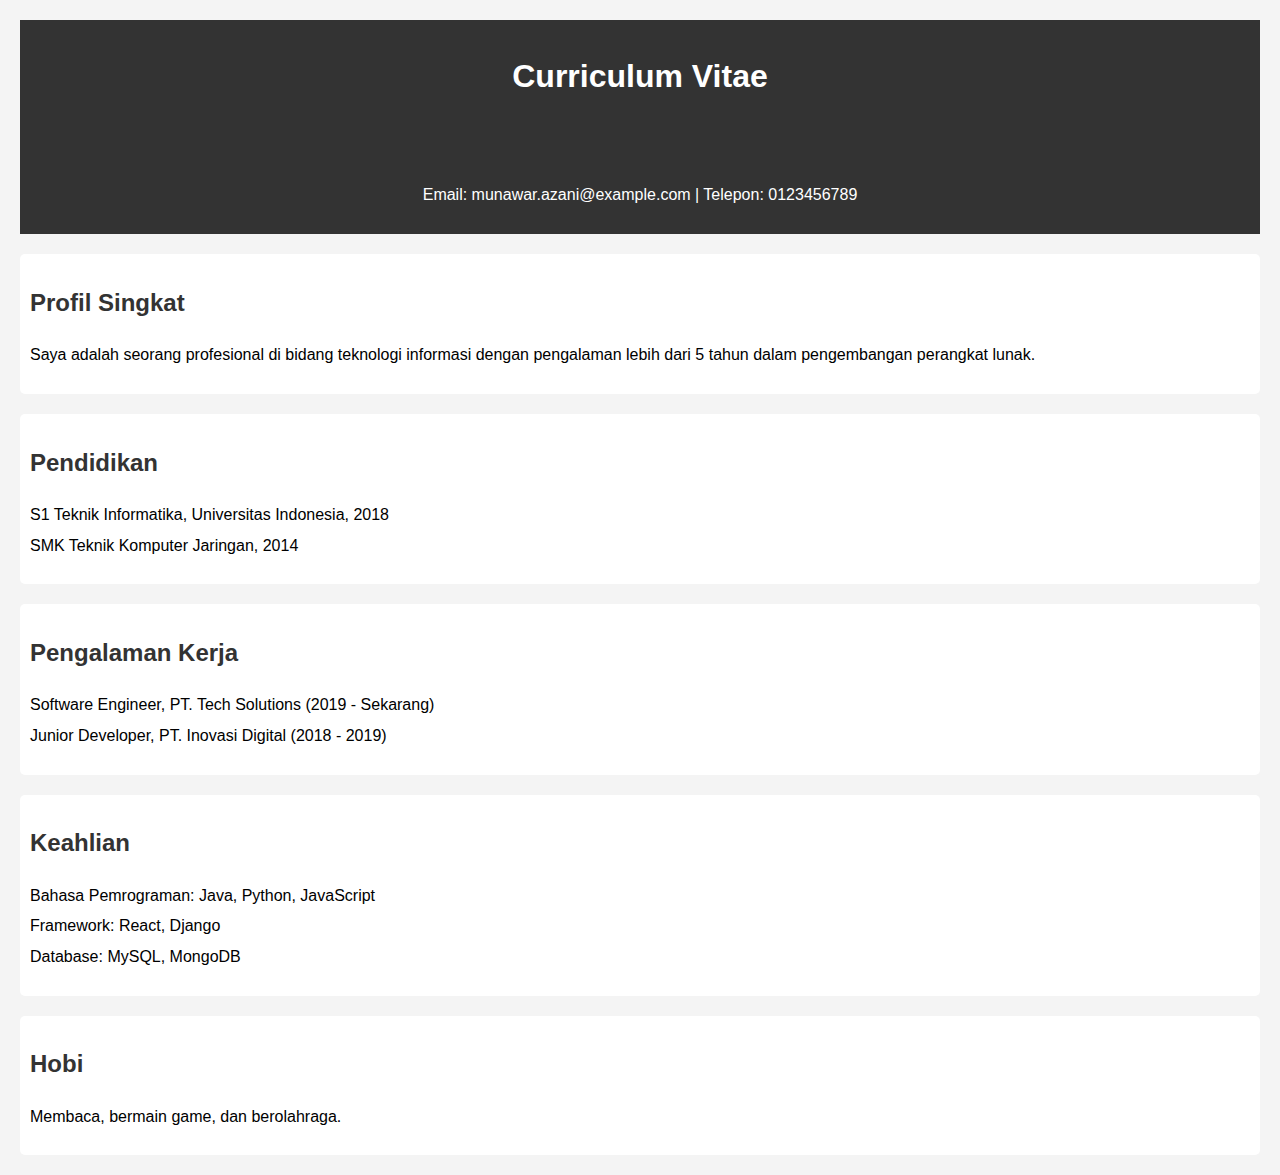
<file: latihal.1.html>
<!DOCTYPE html>
<html lang="id">
<head>
    <meta charset="UTF-8">
    <meta name="viewport" content="width=device-width, initial-scale=1.0">
    <title>CV Saya</title>
    <style>
        body {
            font-family: Arial, sans-serif;
            line-height: 1.6;
            margin: 20px;
            background-color: #f4f4f4;
        }
        header {
            text-align: center;
            padding: 10px;
            background: #333;
            color: #fff;
        }
        section {
            margin: 20px 0;
            padding: 10px;
            background: #fff;
            border-radius: 5px;
        }
        h2 {
            color: #333;
        }
        ul {
            list-style-type: none;
            padding: 0;
        }
        li {
            margin: 5px 0;
        }
    </style>
</head>
<body>

<header>
    <h1>Curriculum Vitae</h1>
    <h2>Nama Lengkap: Munawar Azani</h2>
    <p>Email: munawar.azani@example.com | Telepon: 0123456789</p>
</header>

<section>
    <h2>Profil Singkat</h2>
    <p>Saya adalah seorang profesional di bidang teknologi informasi dengan pengalaman lebih dari 5 tahun dalam pengembangan perangkat lunak.</p>
</section>

<section>
    <h2>Pendidikan</h2>
    <ul>
        <li>S1 Teknik Informatika, Universitas Indonesia, 2018</li>
        <li>SMK Teknik Komputer Jaringan, 2014</li>
    </ul>
</section>

<section>
    <h2>Pengalaman Kerja</h2>
    <ul>
        <li>Software Engineer, PT. Tech Solutions (2019 - Sekarang)</li>
        <li>Junior Developer, PT. Inovasi Digital (2018 - 2019)</li>
    </ul>
</section>

<section>
    <h2>Keahlian</h2>
    <ul>
        <li>Bahasa Pemrograman: Java, Python, JavaScript</li>
        <li>Framework: React, Django</li>
        <li>Database: MySQL, MongoDB</li>
    </ul>
</section>

<section>
    <h2>Hobi</h2>
    <p>Membaca, bermain game, dan berolahraga.</p>
</section>

</body>
</html>
</file>
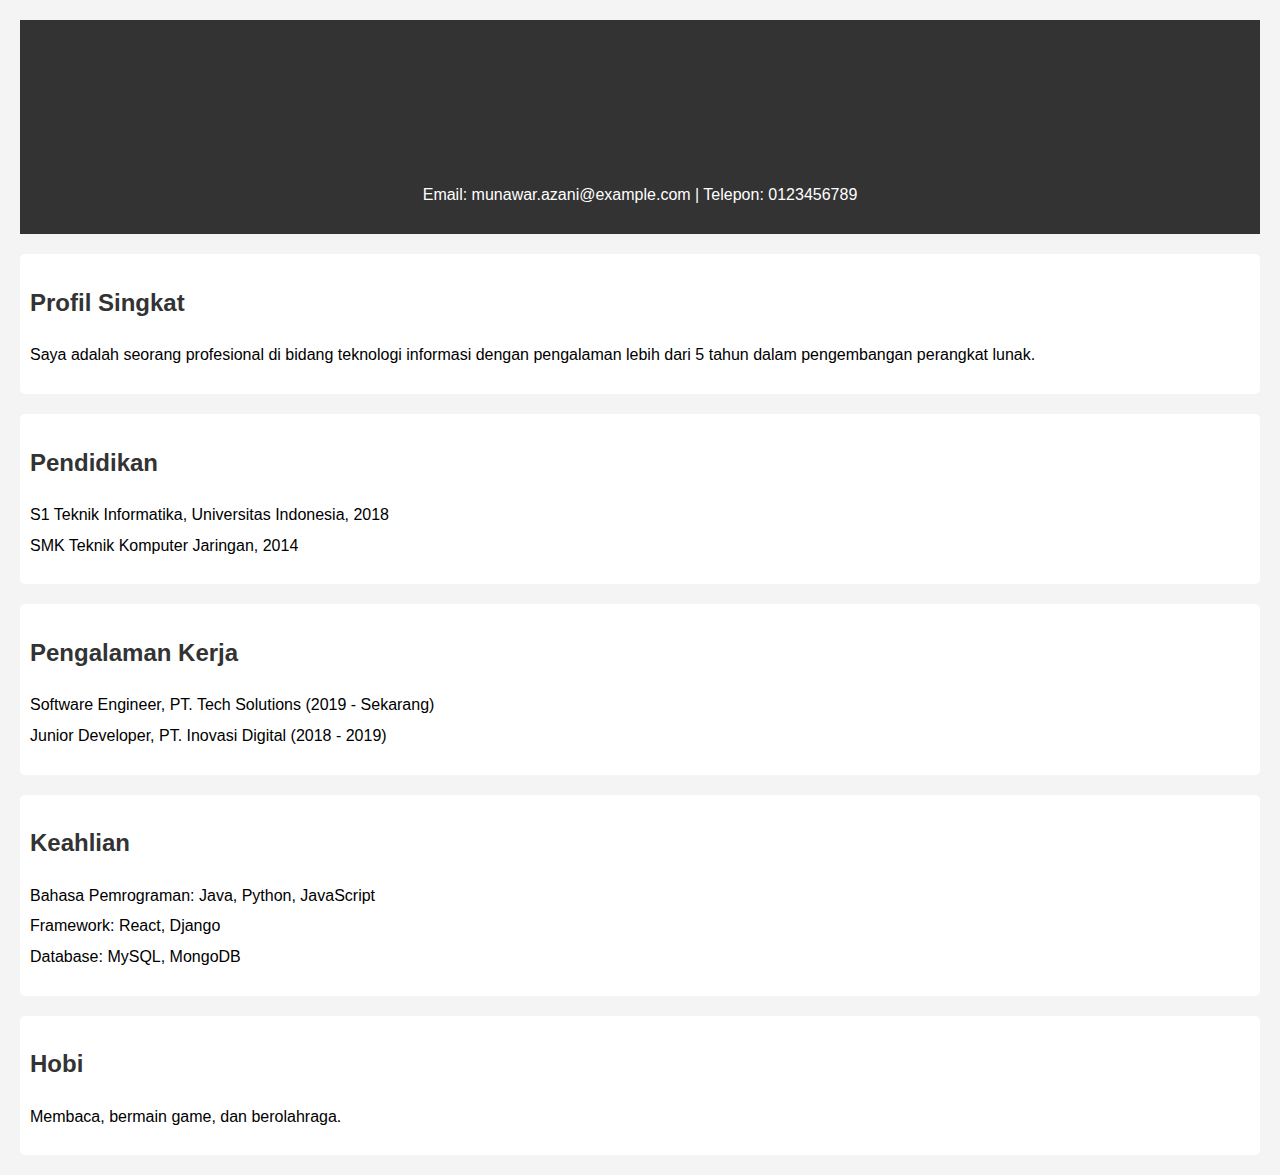
<file: latihan1.html>
<!DOCTYPE html>
<html lang="id">
<head>
    <meta charset="UTF-8">
    <meta name="viewport" content="width=device-width, initial-scale=1.0">
    <title>CV Saya</title>
    <style>
        body {
            font-family: Arial, sans-serif;
            line-height: 1.6;
            margin: 20px;
            background-color: #f4f4f4;
        }
        header {
            text-align: center;
            padding: 10px;
            background: #333;
            color: #fff;
        }
        section {
            margin: 20px 0;
            padding: 10px;
            background: #fff;
            border-radius: 5px;
        }
        h2,h1 {
            color: #333;
        }
        ul {
            list-style-type: none;
            padding: 0;
        }
        li {
            margin: 5px 0;
        }
    </style>
</head>
<body>

<header>
    <h1>Curriculum Vitae</h1>
    <h2>Nama Lengkap: Munawar Azani</h2>
    <p>Email: munawar.azani@example.com | Telepon: 0123456789</p>
</header>

<section>
    <h2>Profil Singkat</h2>
    <p>Saya adalah seorang profesional di bidang teknologi informasi dengan pengalaman lebih dari 5 tahun dalam pengembangan perangkat lunak.</p>
</section>

<section>
    <h2>Pendidikan</h2>
    <ul>
        <li>S1 Teknik Informatika, Universitas Indonesia, 2018</li>
        <li>SMK Teknik Komputer Jaringan, 2014</li>
    </ul>
</section>

<section>
    <h2>Pengalaman Kerja</h2>
    <ul>
        <li>Software Engineer, PT. Tech Solutions (2019 - Sekarang)</li>
        <li>Junior Developer, PT. Inovasi Digital (2018 - 2019)</li>
    </ul>
</section>

<section>
    <h2>Keahlian</h2>
    <ul>
        <li>Bahasa Pemrograman: Java, Python, JavaScript</li>
        <li>Framework: React, Django</li>
        <li>Database: MySQL, MongoDB</li>
    </ul>
</section>

<section>
    <h2>Hobi</h2>
    <p>Membaca, bermain game, dan berolahraga.</p>
</section>

</body>
</html>
</file>
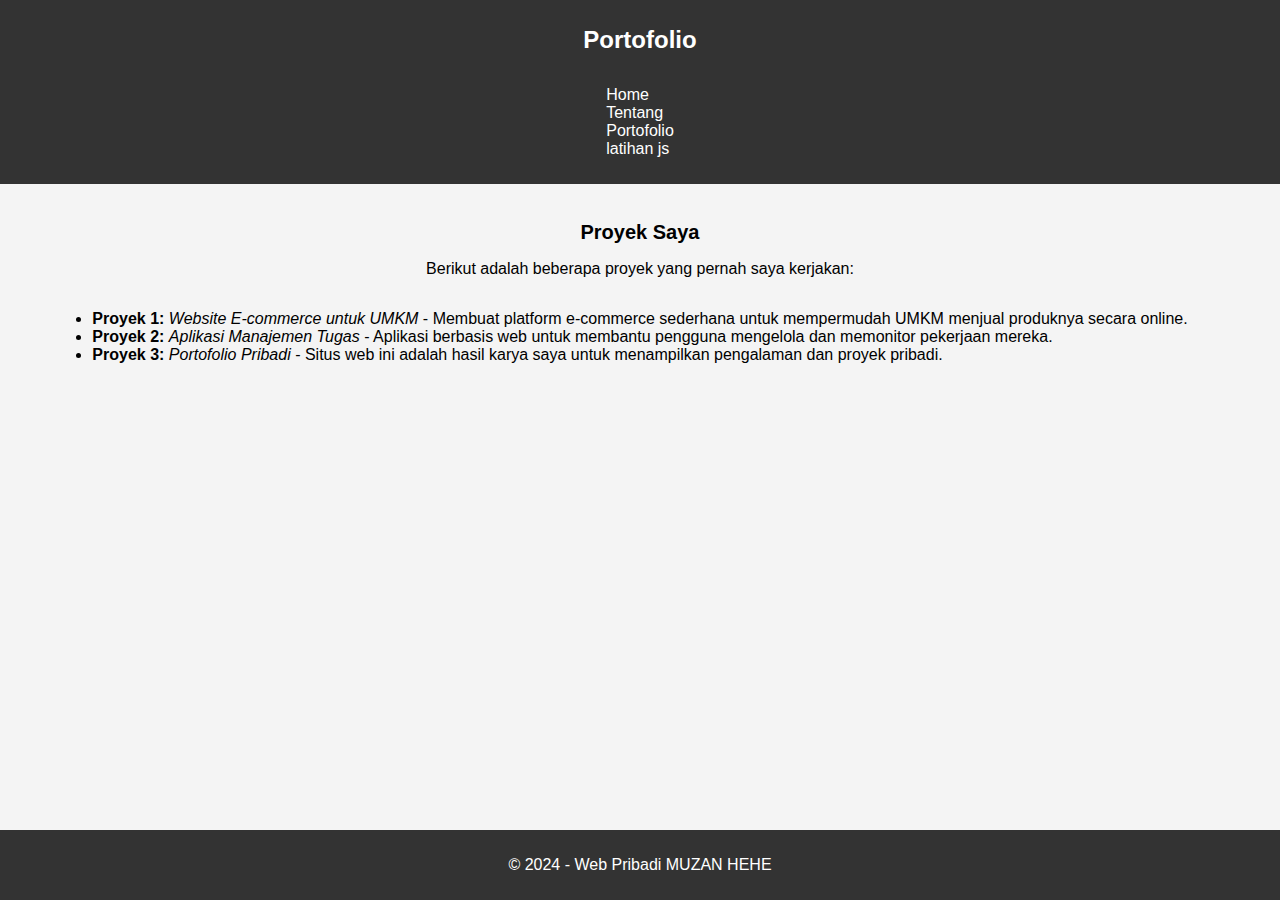
<file: portofolio.html>
<!DOCTYPE html>
<html lang="id">
<head>
    <meta charset="UTF-8">
    <meta name="viewport" content="width=device-width, initial-scale=1.0">
    <title>Portofolio - Web Pribadi MUZAN HEHE</title>
    <link rel="stylesheet" href="css/style.css">
</head>
<body>
    <header>
        <h1>Portofolio</h1>
        <nav>
            <ul>
                <li><a href="index.html">Home</a></li>
                <li><a href="tentang.html">Tentang</a></li>
                <li><a href="portofolio.html">Portofolio</a></li>
                <li><a href="portofolio.html">latihan js</a></li>
            </ul>
        </nav>
    </header>

    <main>
        <section>
            <h2>Proyek Saya</h2>
            <p>Berikut adalah beberapa proyek yang pernah saya kerjakan:</p>
            <ul>
                <li>
                    <strong>Proyek 1:</strong> 
                    <em>Website E-commerce untuk UMKM</em>  
                    - Membuat platform e-commerce sederhana untuk mempermudah UMKM menjual produknya secara online.
                </li>
                <li>
                    <strong>Proyek 2:</strong> 
                    <em>Aplikasi Manajemen Tugas</em>  
                    - Aplikasi berbasis web untuk membantu pengguna mengelola dan memonitor pekerjaan mereka.
                </li>
                <li>
                    <strong>Proyek 3:</strong> 
                    <em>Portofolio Pribadi</em>  
                    - Situs web ini adalah hasil karya saya untuk menampilkan pengalaman dan proyek pribadi.
                </li>
            </ul>
        </section>
    </main>

    <footer>
        <p>&copy; 2024 - Web Pribadi MUZAN HEHE</p>
    </footer>
</body>
</html>
</file>
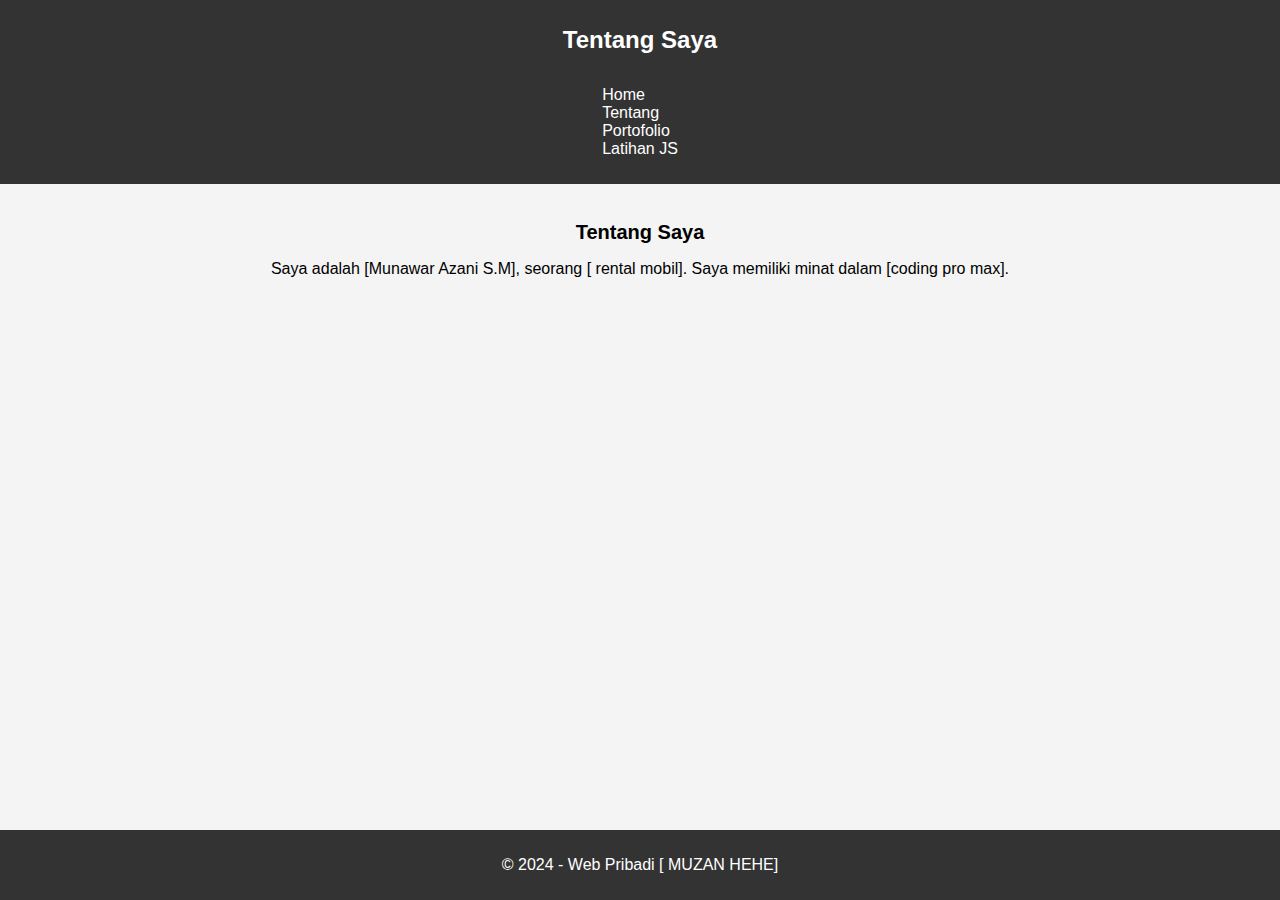
<file: tentang.html>
<!DOCTYPE html>
<html lang="id">
<head>
    <meta charset="UTF-8">
    <meta name="viewport" content="width=device-width, initial-scale=1.0">
    <title>Tentang - Web Pribadi</title>
    <link rel="stylesheet" href="css/style.css">
</head>
<body>
    <header>
        <h1>Tentang Saya</h1>
        <nav>
            <ul>
                <li><a href="index.html">Home</a></li>
                <li><a href="tentang.html">Tentang</a></li>
                <li><a href="portofolio.html">Portofolio</a></li>
                <li><a href="portofolio.html">Latihan JS</a></li>
            </ul>
        </nav>
    </header>

    <main>
        <section>
            <h2>Tentang Saya</h2>
            <p>Saya adalah [Munawar Azani S.M], seorang [ rental mobil]. Saya memiliki minat dalam [coding pro max].</p>
        </section>
    </main>

    <footer>
        <p>&copy; 2024 - Web Pribadi [ MUZAN HEHE]</p>
    </footer>
</body>
</html>
</file>
<file: css/style.css>
body {
    font-family: Arial, sans-serif;
    margin: 0;
    padding: 0;
    background-color: #f4f4f4;
}

header {
    background-color: #333;
    color: white;
    padding: 10px 0;
    text-align: center;
}

nav ul {
    list-style-type: none;
    padding: 0;
}

nav ul li {style
    display: inline;
    margin: 0 10px;
}

nav ul li a {
    color: white;
    text-decoration: none;
}

main {
    padding: 20px;
    text-align: center;
}

footer {
    background-color: #333;
    color: white;
    text-align: center;
    padding: 10px 0;
    position: fixed;
    bottom: 0;
    width: 100%;
}

h1 {
    font-size: 24px;
}

h2 {
    font-size: 20px;
}

p {
    font-size: 16px;
}

ul {
    text-align: left;
    display: inline-block;
    padding: 0;
}
</file>
